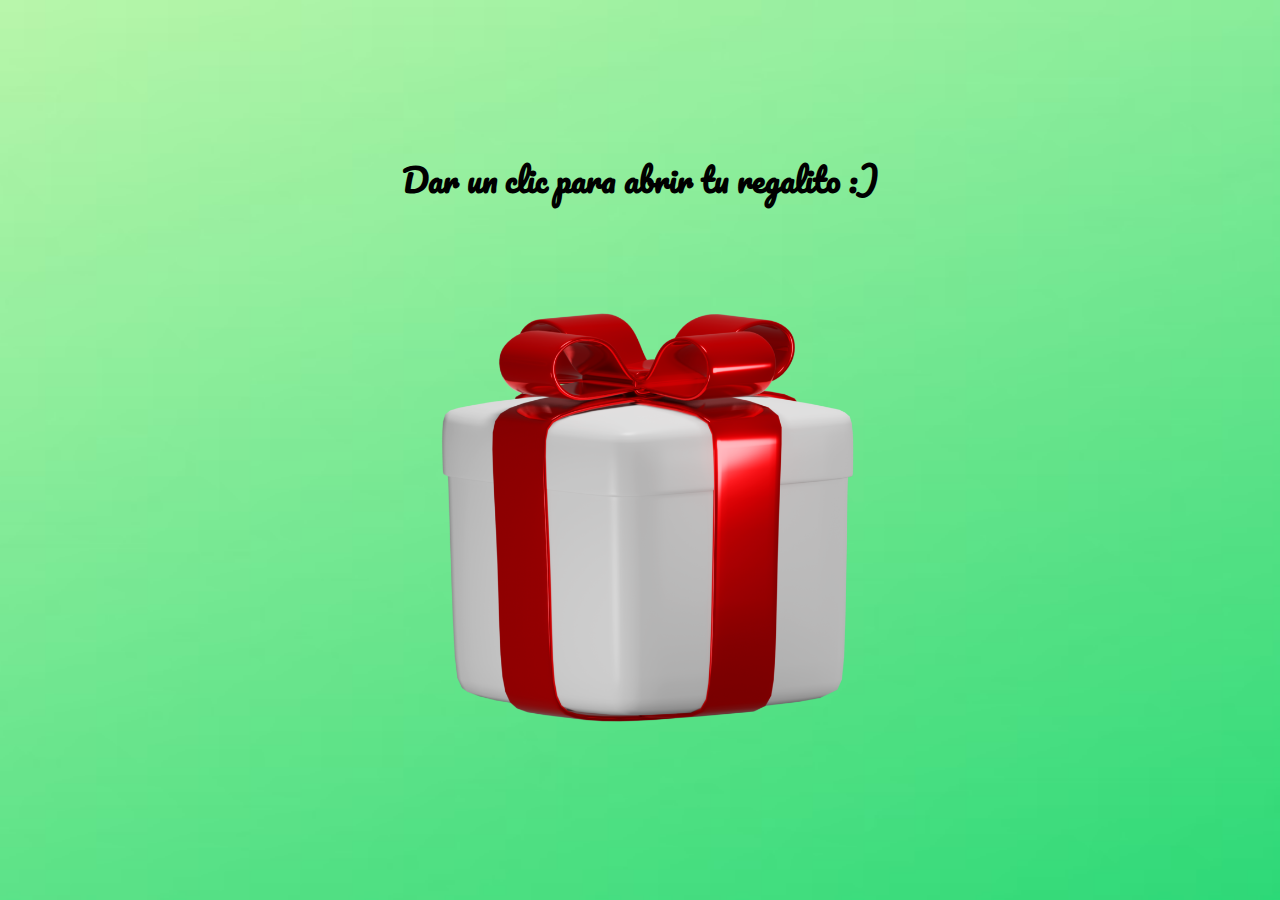
<file: surpriseBox/index.html>
<!DOCTYPE html>
<html lang="es">
<head>
    <meta charset="UTF-8"> <!-- Configuración de codificación de caracteres -->
    <meta name="viewport" content="width=device-width, initial-scale=1.0"> <!-- Escalado responsivo para dispositivos móviles -->
    <link rel="icon" type="image/png" href="img/iconoregalo.png"> <!-- Ícono de la página -->
    <link href="https://fonts.googleapis.com/css2?family=Pacifico&display=swap" rel="stylesheet"> <!-- Fuente personalizada -->
    <link rel="stylesheet" href="css/styles.css"> <!-- Archivo de estilos CSS -->
    <title>¡¡Abre tu regalo!!</title> <!-- Título de la página -->
</head>
<body>
    <div class="container"> <!-- Contenedor principal -->
        <h1>Dar un clic para abrir tu regalito :)</h1> <!-- Mensaje principal -->
        <img src="img/CajaRegalo.png" alt="CajaRegalo"> <!-- Imagen del regalo -->
    </div>

    <script src="js/caja.js"></script> <!-- Enlace al archivo JavaScript -->
</body>
</html>
</file>
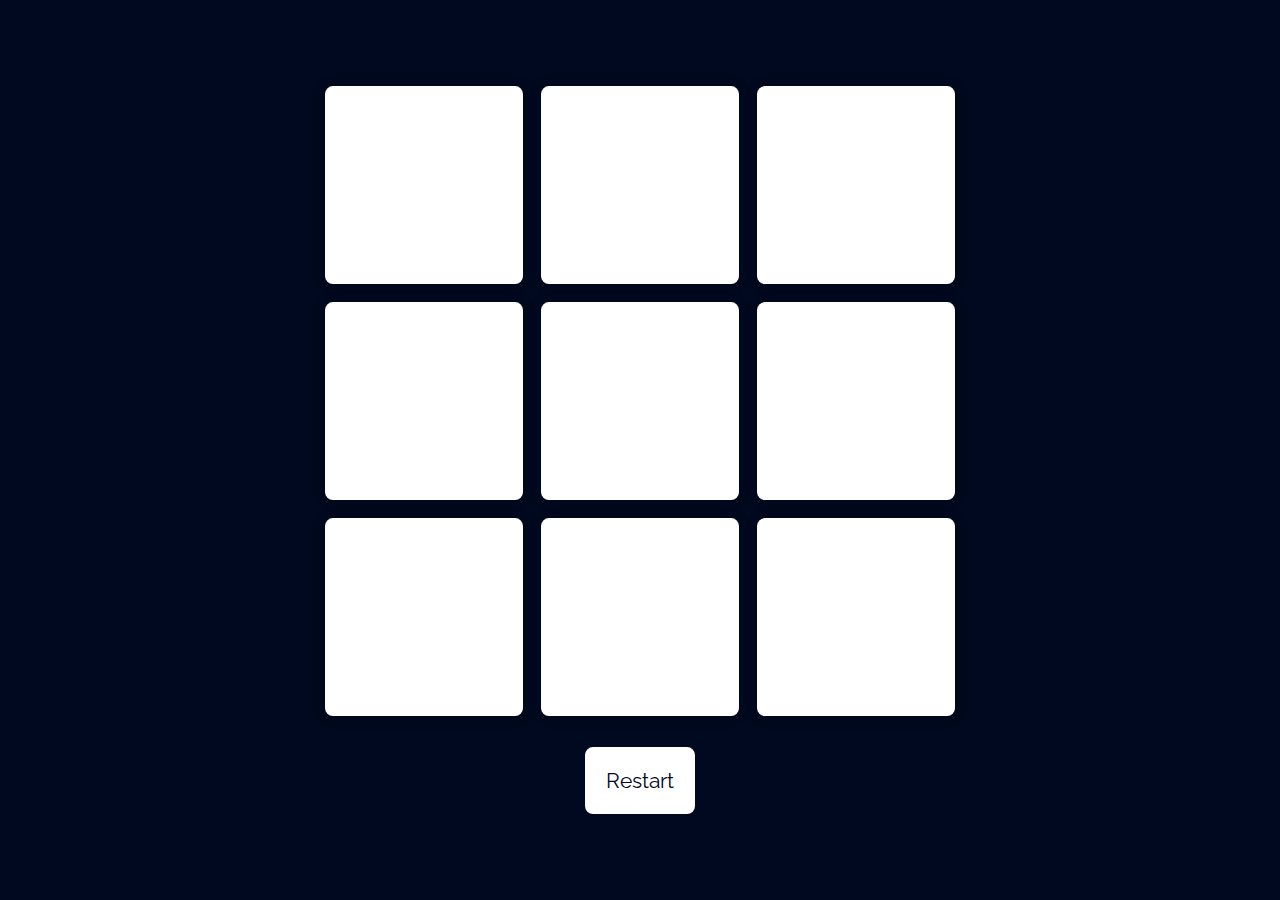
<file: tictactoe/index.html>
<!DOCTYPE html>
<html lang="en">
<meta name="viewport" content="width=device-width, initial-scale=1.0">
<title>Tic Tac Toe | Coding Vibess</title>
<!-- Google Fonts -->
<link href="https://fonts.googleapis.com/css2?family=Raleway:wght@700&display=swap" rel="stylesheet">
<!-- Stylesheet -->
<link rel="stylesheet" href="style.css">
</head>

<body>
    <div class="wrapper">
        <div class="container">
            <button class="button-option"></button>
            <button class="button-option"></button>
            <button class="button-option"></button>
            <button class="button-option"></button>
            <button class="button-option"></button>
            <button class="button-option"></button>
            <button class="button-option"></button>
            <button class="button-option"></button>
            <button class="button-option"></button>
        </div>
        <button id="restart">Restart</button>
    </div>

    <div class="popup hide">
        <p id="message">Sample Message</p>
        <button id="new-game">New Game</button>
    </div>

    <!-- Script -->
    <script src="script.js"></script>
</body>

</html>
</file>
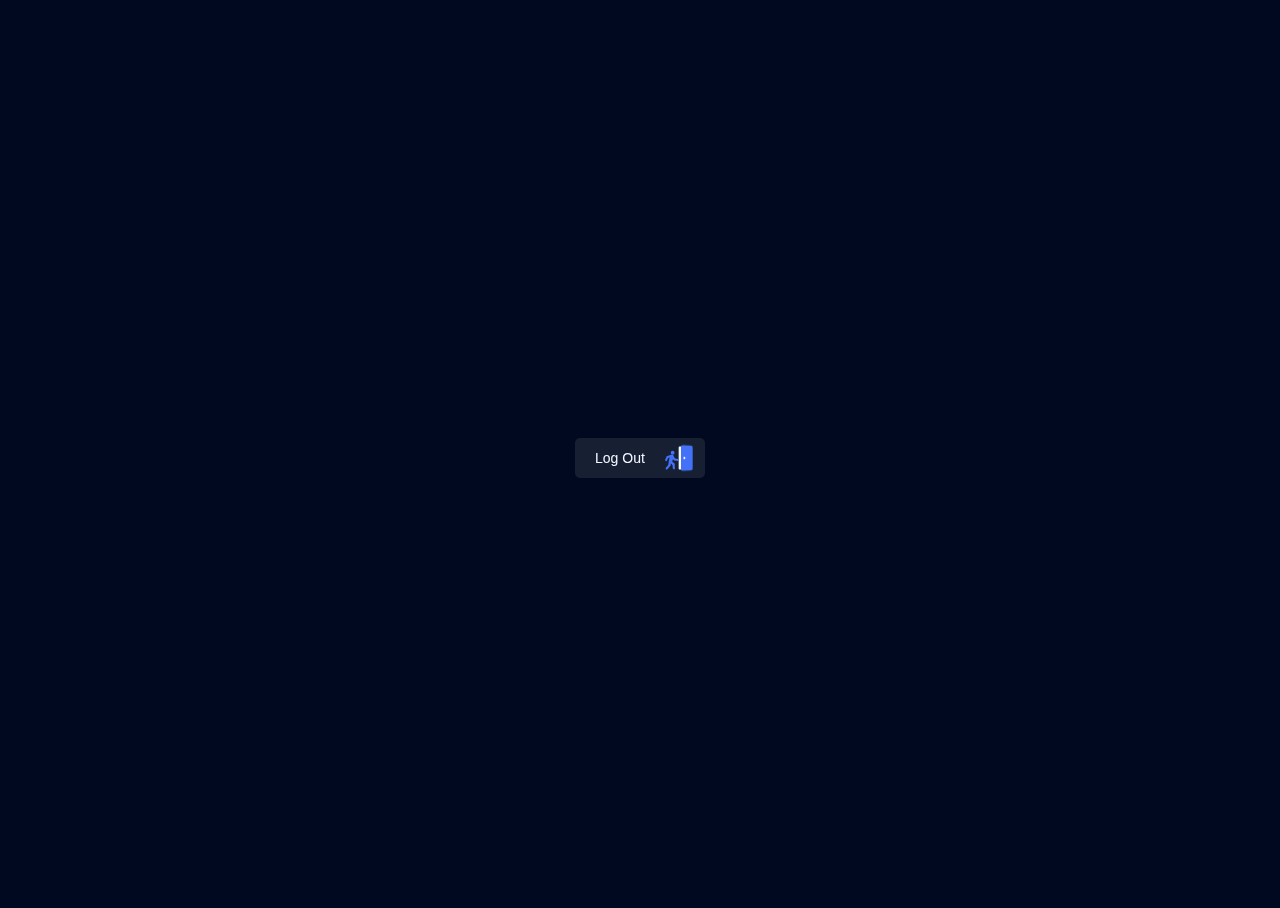
<file: buttonLogin/button.html>
<!DOCTYPE html>
<html lang="en">

<head>
    <meta charset="UTF-8" />
    <meta name="viewport" content="width=device-width, initial-scale=1.0" />
    <title>Animated Logout Button | Coding Vibess</title>
    <link rel="stylesheet" href="button.css" />
</head>

<body>
    <div class="background background--light">
        <button class="logoutButton logoutButton--dark">
            <svg class="doorway" viewBox="0 0 100 100">
                <path
                    d="M93.4 86.3H58.6c-1.9 0-3.4-1.5-3.4-3.4V17.1c0-1.9 1.5-3.4 3.4-3.4h34.8c1.9 0 3.4 1.5 3.4 3.4v65.8c0 1.9-1.5 3.4-3.4 3.4z" />
                <path class="bang"
                    d="M40.5 43.7L26.6 31.4l-2.5 6.7zM41.9 50.4l-19.5-4-1.4 6.3zM40 57.4l-17.7 3.9 3.9 5.7z" />
            </svg>
            <svg class="figure" viewBox="0 0 100 100">
                <circle cx="52.1" cy="32.4" r="6.4" />
                <path
                    d="M50.7 62.8c-1.2 2.5-3.6 5-7.2 4-3.2-.9-4.9-3.5-4-7.8.7-3.4 3.1-13.8 4.1-15.8 1.7-3.4 1.6-4.6 7-3.7 4.3.7 4.6 2.5 4.3 5.4-.4 3.7-2.8 15.1-4.2 17.9z" />
                <g class="arm1">
                    <path
                        d="M55.5 56.5l-6-9.5c-1-1.5-.6-3.5.9-4.4 1.5-1 3.7-1.1 4.6.4l6.1 10c1 1.5.3 3.5-1.1 4.4-1.5.9-3.5.5-4.5-.9z" />
                    <path class="wrist1"
                        d="M69.4 59.9L58.1 58c-1.7-.3-2.9-1.9-2.6-3.7.3-1.7 1.9-2.9 3.7-2.6l11.4 1.9c1.7.3 2.9 1.9 2.6 3.7-.4 1.7-2 2.9-3.8 2.6z" />
                </g>
                <g class="arm2">
                    <path
                        d="M34.2 43.6L45 40.3c1.7-.6 3.5.3 4 2 .6 1.7-.3 4-2 4.5l-10.8 2.8c-1.7.6-3.5-.3-4-2-.6-1.6.3-3.4 2-4z" />
                    <path class="wrist2"
                        d="M27.1 56.2L32 45.7c.7-1.6 2.6-2.3 4.2-1.6 1.6.7 2.3 2.6 1.6 4.2L33 58.8c-.7 1.6-2.6 2.3-4.2 1.6-1.7-.7-2.4-2.6-1.7-4.2z" />
                </g>
                <g class="leg1">
                    <path
                        d="M52.1 73.2s-7-5.7-7.9-6.5c-.9-.9-1.2-3.5-.1-4.9 1.1-1.4 3.8-1.9 5.2-.9l7.9 7c1.4 1.1 1.7 3.5.7 4.9-1.1 1.4-4.4 1.5-5.8.4z" />
                    <path class="calf1"
                        d="M52.6 84.4l-1-12.8c-.1-1.9 1.5-3.6 3.5-3.7 2-.1 3.7 1.4 3.8 3.4l1 12.8c.1 1.9-1.5 3.6-3.5 3.7-2 0-3.7-1.5-3.8-3.4z" />
                </g>
                <g class="leg2">
                    <path
                        d="M37.8 72.7s1.3-10.2 1.6-11.4 2.4-2.8 4.1-2.6c1.7.2 3.6 2.3 3.4 4l-1.8 11.1c-.2 1.7-1.7 3.3-3.4 3.1-1.8-.2-4.1-2.4-3.9-4.2z" />
                    <path class="calf2"
                        d="M29.5 82.3l9.6-10.9c1.3-1.4 3.6-1.5 5.1-.1 1.5 1.4.4 4.9-.9 6.3l-8.5 9.6c-1.3 1.4-3.6 1.5-5.1.1-1.4-1.3-1.5-3.5-.2-5z" />
                </g>
            </svg>
            <svg class="door" viewBox="0 0 100 100">
                <path
                    d="M93.4 86.3H58.6c-1.9 0-3.4-1.5-3.4-3.4V17.1c0-1.9 1.5-3.4 3.4-3.4h34.8c1.9 0 3.4 1.5 3.4 3.4v65.8c0 1.9-1.5 3.4-3.4 3.4z" />
                <circle cx="66" cy="50" r="3.7" />
            </svg>
            <span class="button-text">Log Out</span>
        </button>
    </div>

    <script src="button.js"></script>
</body>

</html>
</file>
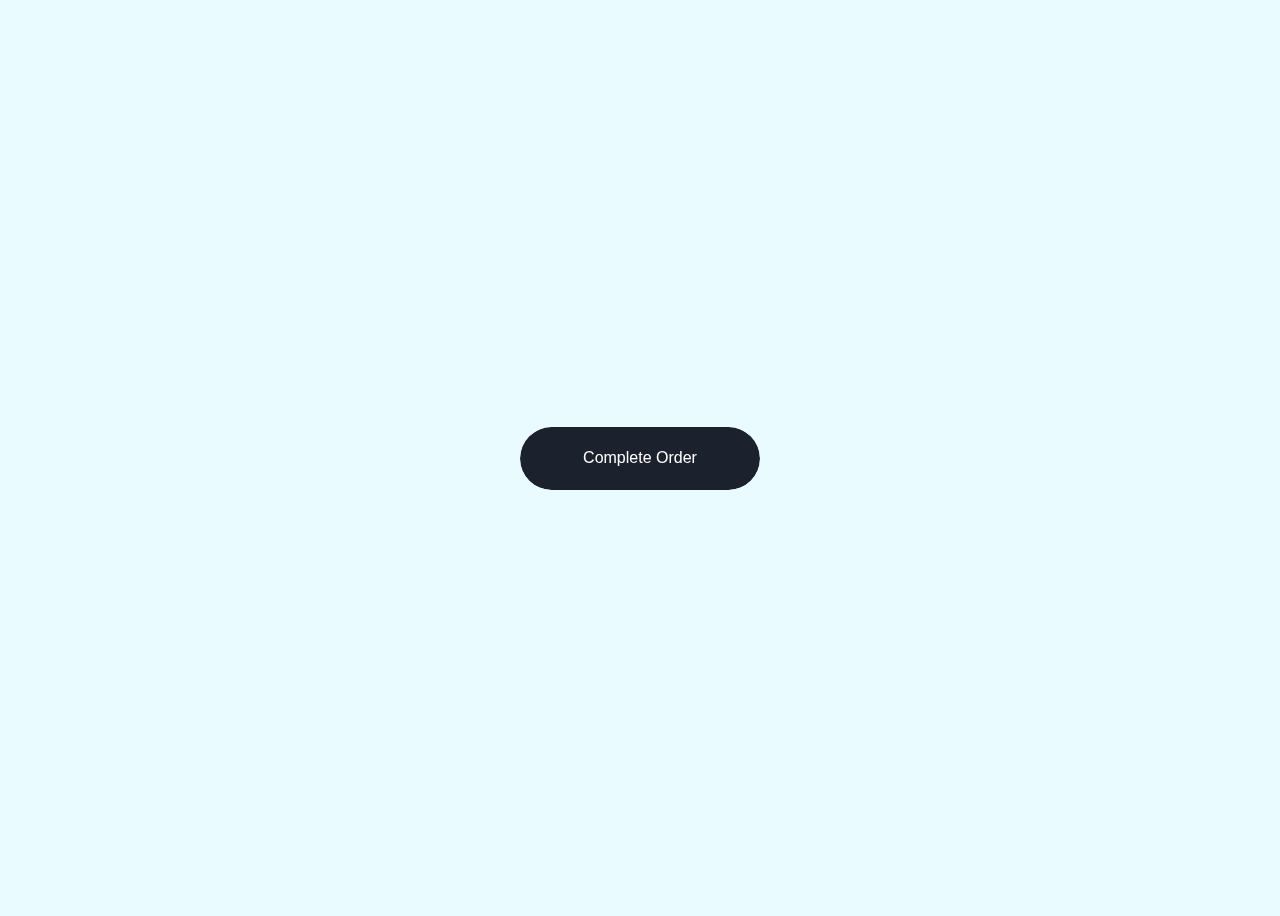
<file: buttonOrder/button.html>
<!DOCTYPE html>
<html lang="en">

<head>
    <meta charset="UTF-8" />
    <title>Complete Order Button</title>
    <link rel="stylesheet" href="button.css" />
</head>

<body>
    <!-- partial:index.partial.html -->
    <button class="order">
        <span class="default">Complete Order</span><span class="success">Order Placed<svg viewbox="0 0 12 10">
                <polyline points="1.5 6 4.5 9 10.5 1"></polyline>
            </svg></span>
        <div class="box"></div>
        <div class="truck">
            <div class="back"></div>
            <div class="front">
                <div class="window"></div>
            </div>
            <div class="light top"></div>
            <div class="light bottom"></div>
        </div>
        <div class="lines"></div>
    </button>
    <!-- partial -->
    <script src="https://cdnjs.cloudflare.com/ajax/libs/jquery/3.4.1/jquery.min.js"></script>
    <script src="button.js"></script>
</body>

</html>
</file>
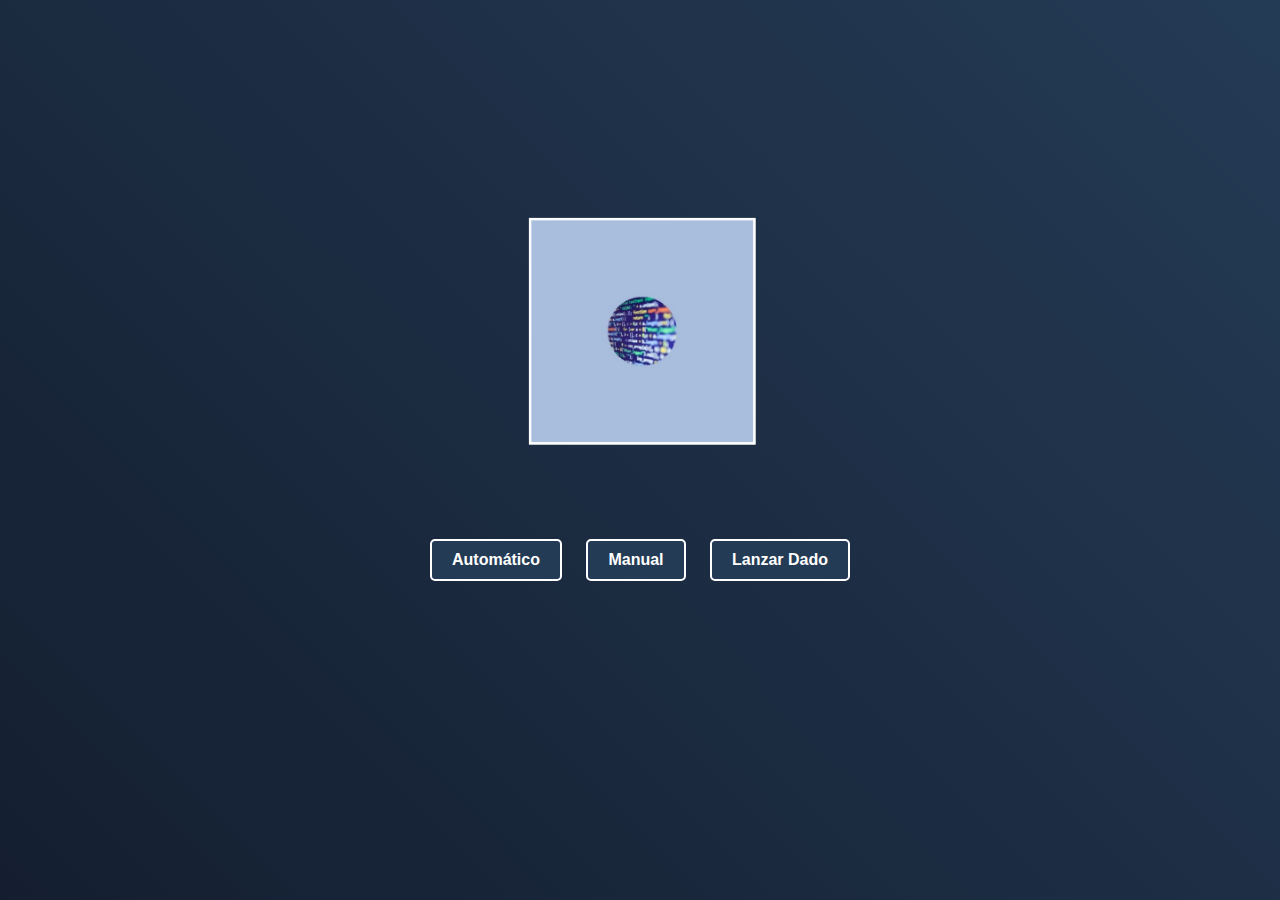
<file: dado/dado.html>
<!DOCTYPE html>
<html lang="en">
<head>
  <meta charset="UTF-8">
  <meta name="viewport" content="width=device-width, initial-scale=1.0">
  <title>Dado 3D</title>
  <link rel="stylesheet" href="/dado/css/dado.css">
</head>
<body>
  <div class="cube-container">
    <div class="cube">
      <div class="cube-face front"></div>
      <div class="cube-face back"></div>
      <div class="cube-face right"></div>
      <div class="cube-face left"></div>
      <div class="cube-face top"></div>
      <div class="cube-face bottom"></div>
    </div>
  </div>

  <div class="buttons">
    <button id="auto-btn">Automático</button>
    <button id="manual-btn">Manual</button>
    <button id="dice-btn">Lanzar Dado</button>
  </div>

  <script src="/dado/js/dado.js"></script>
</body>
</html>
</file>
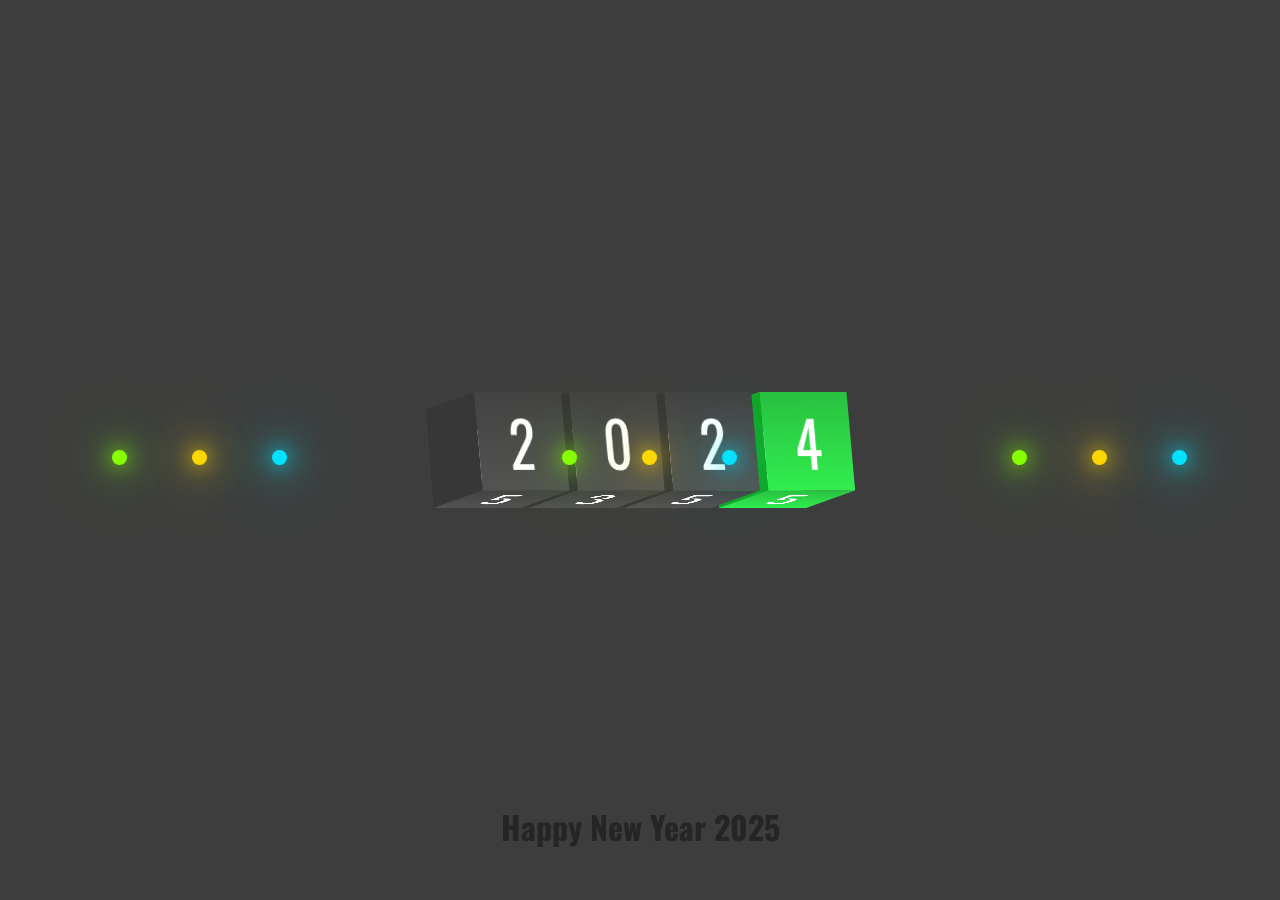
<file: happyNewYear/newYear.html>
<!DOCTYPE html>
<html lang="es">

<head>
    <meta charset="UTF-8">
    <meta name="viewport" content="width=device-width, initial-scale=1.0">
    <link rel="stylesheet" href="newYear.css">
    <title>Happy New Year</title>
</head>

<body>
    <div class="container">
        <div class="text" style="--j: 0">
            <span style="--i: 0">2</span>
            <span style="--i: 1">3</span>
            <span style="--i: 2">4</span>
            <span style="--i: 3">5</span>
        </div>
        <div class="text" style="--j: 1">
            <span style="--i: 0">0</span>
            <span style="--i: 1">1</span>
            <span style="--i: 2">2</span>
            <span style="--i: 3">3</span>
        </div>
        <div class="text" style="--j: 2">
            <span style="--i: 0">2</span>
            <span style="--i: 1">3</span>
            <span style="--i: 2">4</span>
            <span style="--i: 3">5</span>
        </div>
        <div class="text" style="--j: 3">
            <span style="--i: 0">4</span>
            <span style="--i: 1">3</span>
            <span style="--i: 2">6</span>
            <span style="--i: 3">5</span>
        </div>
    </div>
    <h2>Happy New Year </h2>
    <div class="glowing">
        <span style="--i: 1"></span>
        <span style="--i: 2"></span>
        <span style="--i: 3"></span>
    </div>
    <div class="glowing">
        <span style="--i: 1"></span>
        <span style="--i: 2"></span>
        <span style="--i: 3"></span>
    </div>
    <div class="glowing">
        <span style="--i: 1"></span>
        <span style="--i: 2"></span>
        <span style="--i: 3"></span>
    </div>
    <div class="glowing">
        <span style="--i: 1"></span>
        <span style="--i: 2"></span>
        <span style="--i: 3"></span>
    </div>
    <script src="newYear.js"></script>
</body>

</html>
</file>
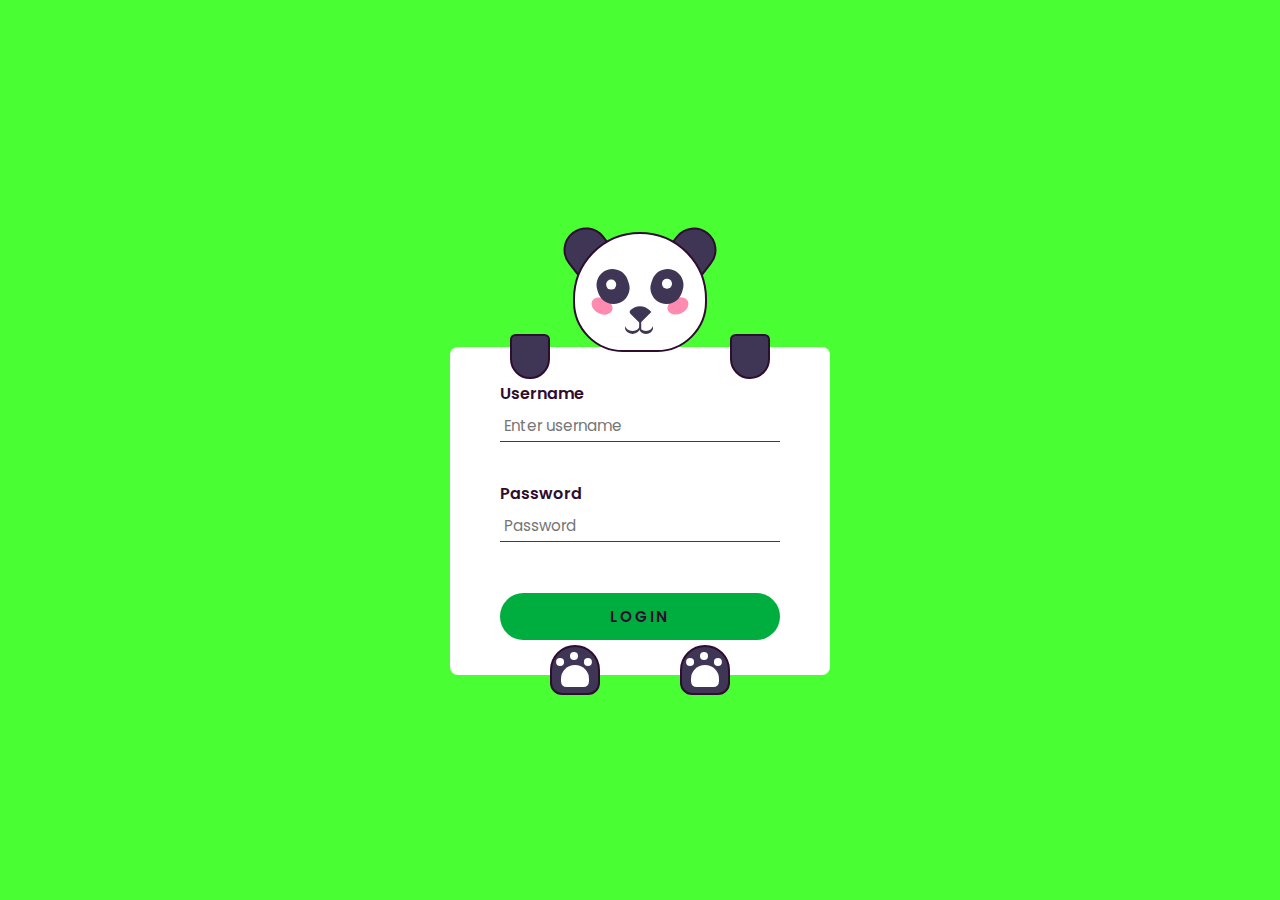
<file: loginPanda/panda.html>
<!DOCTYPE html>
<html lang="en">

<head>
    <meta name="viewport" content="width=device-width, initial-scale=1.0" />
    <title>Panda Login Form | Coding Vibess</title>
    <!-- Google Font -->
    <link href="https://fonts.googleapis.com/css2?family=Poppins:wght@400;600&display=swap" rel="stylesheet" />
    <!-- Stylesheet -->
    <link rel="stylesheet" href="panda.css" />
</head>

<body>
    <div class="container">
        <form>
            <label for="username">Username</label>
            <input type="text" id="username" placeholder="Enter username" /><br />
            <label for="password">Password</label>
            <input type="password" id="password" placeholder="Password" /><br />
            <button>Login</button>
        </form>
        <div class="ear-l"></div>
        <div class="ear-r"></div>
        <div class="panda-face">
            <div class="blush-l"></div>
            <div class="blush-r"></div>
            <div class="eye-l">
                <div class="eyeball-l"></div>
            </div>
            <div class="eye-r">
                <div class="eyeball-r"></div>
            </div>
            <div class="nose"></div>
            <div class="mouth"></div>
        </div>
        <div class="hand-l"></div>
        <div class="hand-r"></div>
        <div class="paw-l"></div>
        <div class="paw-r"></div>
    </div>
    <!-- Script -->
    <script src="panda.js"></script>
</body>

</html>
</file>
<file: surpriseBox/css/styles.css>
body {
    display: flex; /* Utiliza flexbox para alinear los elementos dentro del body */
    justify-content: center; /* Centra los elementos horizontalmente */
    align-items: center; /* Centra los elementos verticalmente */
    height: 100vh; /* La altura del body ocupa el 100% de la ventana */
    margin: 0; /* Elimina márgenes predeterminados del body */
    background: url('../img/fondoverde.avif') no-repeat center center fixed; /* Imagen de fondo centrada y fijada */
    background-size: cover; /* Escala la imagen para cubrir toda la pantalla */
}

.container {
    text-align: center; /* Centra el texto dentro del contenedor */
}

img {
    max-width: 55%; /* La imagen puede ocupar un máximo del 55% del ancho del contenedor */
    height: auto; /* Ajusta automáticamente la altura para mantener la proporción */
}

h1 {
    margin-bottom: 20px; /* Añade un margen inferior de 20px al título */
    font-family: 'Pacifico', cursive; /* Aplica una fuente personalizada al texto */
}

/* Efecto de movimiento suave */
.shake {
    animation: shake 0.5s ease-in-out infinite alternate; /* Aplica una animación de movimiento constante */
}

@keyframes shake {
    0% { transform: translate(0, 0); } /* Posición inicial */
    25% { transform: translate(5px, -5px); } /* Movimiento diagonal */
    50% { transform: translate(-5px, 5px); } /* Movimiento en dirección opuesta */
    75% { transform: translate(5px, 5px); } /* Movimiento diagonal inverso */
    100% { transform: translate(-5px, -5px); } /* Retorno al punto cercano al inicial */
}

/* Estilo para los confetis */
.confetti {
    position: absolute; /* Posiciona los confetis de forma independiente del flujo del documento */
    width: 10px; /* Define el ancho del confeti */
    height: 10px; /* Define la altura del confeti */
    border-radius: 50%; /* Los confetis tienen forma circular */
    pointer-events: none; /* No permite interacción del usuario con los confetis */
}
</file>
<file: tictactoe/style.css>
* {
    padding: 0;
    margin: 0;
    box-sizing: border-box;
    font-family: "Raleway", sans-serif;
}

body {
    height: 100vh;
    background: #00091f;
}

html {
    font-size: 16px;
}

button:hover {
    cursor: pointer;
}

.wrapper {
    position: absolute;
    transform: translate(-50%, -50%);
    top: 50%;
    left: 50%;
}

.container {
    width: 70vmin;
    height: 70vmin;
    display: flex;
    flex-wrap: wrap;
    gap: 2vmin;
}

.button-option {
    background: #ffffff;
    height: 22vmin;
    width: 22vmin;
    border: none;
    border-radius: 8px;
    font-size: 12vmin;
    color: #00091f;
    box-shadow: 0 0 15px rgba(0, 0, 0, 0.1);
}

#restart {
    font-size: 1.3em;
    padding: 1em;
    border-radius: 8px;
    background-color: #ffffff;
    color: #00091f;
    border: none;
    position: relative;
    margin: 1.5em auto 0 auto;
    display: block;
}

.popup {
    background: #00091f;
    height: 100%;
    width: 100%;
    position: absolute;
    display: flex;
    z-index: 2;
    align-items: center;
    justify-content: center;
    flex-direction: column;
    gap: 1em;
    font-size: 12vmin;
}

#new-game {
    font-size: 0.6em;
    padding: 0.5em 1em;
    background-color: #ffffff;
    color: #00091f;
    border-radius: 0.2em;
    border: none;
}

#message {
    color: #ffffff;
    text-align: center;
    font-size: 1em;
}

.popup.hide {
    display: none;
}
</file>
<file: buttonLogin/button.css>
.logoutButton {
    --figure-duration: 100ms;
    --transform-figure: none;
    --walking-duration: 100ms;
    --transform-arm1: none;
    --transform-wrist1: none;
    --transform-arm2: none;
    --transform-wrist2: none;
    --transform-leg1: none;
    --transform-calf1: none;
    --transform-leg2: none;
    --transform-calf2: none;

    background: none;
    border: 0;
    color: #f4f7ff;
    cursor: pointer;
    display: block;
    font-family: 'Quicksand', sans-serif;
    font-size: 14px;
    font-weight: 500;
    height: 40px;
    outline: none;
    padding: 0 0 0 20px;
    perspective: 100px;
    position: relative;
    text-align: left;
    width: 130px;
    -webkit-tap-highlight-color: transparent;
}

.logoutButton::before {
    background-color: #ffffff17;
    border-radius: 5px;
    content: '';
    display: block;
    height: 100%;
    left: 0;
    position: absolute;
    top: 0;
    transform: none;
    transition: transform 50ms ease;
    width: 100%;
    z-index: 2;
}

.logoutButton:hover .door {
    transform: rotateY(20deg);
}

.logoutButton:active::before {
    transform: scale(.96);
}

.logoutButton:active .door {
    transform: rotateY(28deg);
}

.logoutButton.clicked::before {
    transform: none;
}

.logoutButton.clicked .door {
    transform: rotateY(35deg);
}

.logoutButton.door-slammed .door {
    transform: none;
    transition: transform 100ms ease-in 250ms;
}

.logoutButton.falling {
    animation: shake 200ms linear;
}

.logoutButton.falling .bang {
    animation: flash 300ms linear;
}

.logoutButton.falling .figure {
    animation: spin 1000ms infinite linear;
    bottom: -1080px;
    opacity: 0;
    right: 1px;
    transition: transform calc(var(--figure-duration) * 1ms) linear,
        bottom calc(var(--figure-duration) * 1ms) cubic-bezier(0.7, 0.1, 1, 1) 100ms,
        opacity calc(var(--figure-duration) * 0.25ms) linear calc(var(--figure-duration) * 0.75ms);
    z-index: 1;
}

.logoutButton--light::before {
    background-color: #f4f7ff;
}

.logoutButton--light .button-text {
    color: #1f2335;
}

.logoutButton--light .door,
.logoutButton--light .doorway {
    fill: #1f2335;
}

.button-text {
    color: #f4f7ff;
    font-weight: 500;
    position: relative;
    z-index: 10;
}

svg {
    display: block;
    position: absolute;
}

.figure {
    bottom: 5px;
    fill: #4371f7;
    right: 18px;
    transform: var(--transform-figure);
    transition: transform calc(var(--figure-duration) * 1ms) cubic-bezier(0.2, 0.1, 0.80, 0.9);
    width: 30px;
    z-index: 4;
}

.door,
.doorway {
    bottom: 4px;
    fill: #f4f7ff;
    right: 12px;
    width: 32px;
}

.door {
    transform: rotateY(20deg);
    transform-origin: 100% 50%;
    transform-style: preserve-3d;
    transition: transform 200ms ease;
    z-index: 5;
}

.door path {
    fill: #4371f7;
    stroke: #4371f7;
    stroke-width: 4;
}

.doorway {
    z-index: 3;
}

.bang {
    opacity: 0;
}

.arm1,
.wrist1,
.arm2,
.wrist2,
.leg1,
.calf1,
.leg2,
.calf2 {
    transition: transform calc(var(--walking-duration) * 1ms) ease-in-out;
}

.arm1 {
    transform: var(--transform-arm1);
    transform-origin: 52% 45%;
}

.wrist1 {
    transform: var(--transform-wrist1);
    transform-origin: 59% 55%;
}

.arm2 {
    transform: var(--transform-arm2);
    transform-origin: 47% 43%;
}

.wrist2 {
    transform: var(--transform-wrist2);
    transform-origin: 35% 47%;
}

.leg1 {
    transform: var(--transform-leg1);
    transform-origin: 47% 64.5%;
}

.calf1 {
    transform: var(--transform-calf1);
    transform-origin: 55.5% 71.5%;
}

.leg2 {
    transform: var(--transform-leg2);
    transform-origin: 43% 63%;
}

.calf2 {
    transform: var(--transform-calf2);
    transform-origin: 41.5% 73%;
}

@keyframes spin {
    from {
        transform: rotate(0deg) scale(0.94);
    }

    to {
        transform: rotate(359deg) scale(0.94);
    }
}

@keyframes shake {
    0% {
        transform: rotate(-1deg);
    }

    50% {
        transform: rotate(2deg);
    }

    100% {
        transform: rotate(-1deg);
    }
}

@keyframes flash {
    0% {
        opacity: 0.4;
    }

    100% {
        opacity: 0;
    }
}

html,
body {
    height: 100%;
}

body {
    align-items: center;
    background: #00091F;
    display: flex;
    justify-content: center;
    overflow: hidden;
    -webkit-font-smoothing: antialiased;
}

.background {
    align-items: center;
    display: flex;
    height: 100%;
    justify-content: center;
    width: 50%;
}

button {
    margin: 20px;
}
</file>
<file: buttonOrder/button.css>
:root {
    --primary: #275EFE;
    --primary-light: #7699FF;
    --dark: #1C212E;
    --grey-dark: #3F4656;
    --grey: #6C7486;
    --grey-light: #CDD9ED;
    --white: #FFF;
    --green: #16BF78;
    --sand: #DCB773;
    --sand-light: #EDD9A9;
}

.order {
    appearance: none;
    border: 0;
    background: var(--dark);
    position: relative;
    height: 63px;
    width: 240px;
    padding: 0;
    outline: none;
    cursor: pointer;
    border-radius: 32px;
    -webkit-mask-image: -webkit-radial-gradient(white, black);
    -webkit-tap-highlight-color: transparent;
    overflow: hidden;
    transition: transform 0.3s ease;
}

.order span {
    --o: 1;
    position: absolute;
    left: 0;
    right: 0;
    text-align: center;
    top: 19px;
    line-height: 24px;
    color: var(--white);
    font-size: 16px;
    font-weight: 500;
    opacity: var(--o);
    transition: opacity 0.3s ease;
}

.order span.default {
    transition-delay: 0.3s;
}

.order span.success {
    --offset: 16px;
    --o: 0;
}

.order span.success svg {
    width: 12px;
    height: 10px;
    display: inline-block;
    vertical-align: top;
    fill: none;
    margin: 7px 0 0 4px;
    stroke: var(--green);
    stroke-width: 2;
    stroke-linecap: round;
    stroke-linejoin: round;
    stroke-dasharray: 16px;
    stroke-dashoffset: var(--offset);
    transition: stroke-dashoffset 0.3s ease;
}

.order:active {
    transform: scale(0.96);
}

.order .lines {
    opacity: 0;
    position: absolute;
    height: 3px;
    background: green;
    border-radius: 2px;
    width: 6px;
    top: 30px;
    left: 100%;
    box-shadow: 15px 0 0 var(--white), 30px 0 0 var(--white), 45px 0 0 var(--white), 60px 0 0 var(--white), 75px 0 0 var(--white), 90px 0 0 var(--white), 105px 0 0 var(--white), 120px 0 0 var(--white), 135px 0 0 var(--white), 150px 0 0 var(--white), 165px 0 0 var(--white), 180px 0 0 var(--white), 195px 0 0 var(--white), 210px 0 0 var(--white), 225px 0 0 var(--white), 240px 0 0 var(--white), 255px 0 0 var(--white), 270px 0 0 var(--white), 285px 0 0 var(--white), 300px 0 0 var(--white), 315px 0 0 var(--white), 330px 0 0 var(--white);
}

.order .back,
.order .box {
    --start: var(--white);
    --stop: var(--grey-light);
    border-radius: 2px;
    background: linear-gradient(var(--start), var(--stop));
    position: absolute;
}

.order .truck {
    width: 60px;
    height: 41px;
    left: 100%;
    z-index: 1;
    top: 11px;
    position: absolute;
    transform: translateX(24px);
}

.order .truck:before,
.order .truck:after {
    --r: -90deg;
    content: '';
    height: 2px;
    width: 20px;
    right: 58px;
    position: absolute;
    display: block;
    background: var(--primary);
    border-radius: 1px;
    transform-origin: 100% 50%;
    transform: rotate(var(--r));
}

.order .truck:before {
    top: 4px;
}

.order .truck:after {
    --r: 90deg;
    bottom: 4px;
}

.order .truck .back {
    left: 0;
    top: 0;
    width: 60px;
    height: 41px;
    z-index: 1;
}

.order .truck .front {
    overflow: hidden;
    position: absolute;
    border-radius: 2px 9px 9px 2px;
    width: 26px;
    height: 41px;
    left: 60px;
}

.order .truck .front:before,
.order .truck .front:after {
    content: '';
    position: absolute;
    display: block;
}

.order .truck .front:before {
    height: 13px;
    width: 2px;
    left: 0;
    top: 14px;
    background: linear-gradient(var(--yellow), var(--grey-dark));
}

.order .truck .front:after {
    border-radius: 2px 9px 9px 2px;
    background: var(--primary);
    width: 24px;
    height: 41px;
    right: 0;
}

.order .truck .front .window {
    overflow: hidden;
    border-radius: 2px 8px 8px 2px;
    background: var(--primary);
    transform: perspective(4px) rotateY(3deg);
    width: 22px;
    height: 41px;
    position: absolute;
    left: 2px;
    top: 0;
    z-index: 1;
    transform-origin: 0 50%;
}

.order .truck .front .window:before,
.order .truck .front .window:after {
    content: '';
    position: absolute;
    right: 0;
}

.order .truck .front .window:before {
    top: 0;
    bottom: 0;
    width: 14px;
    background: var(--dark);
}

.order .truck .front .window:after {
    width: 14px;
    top: 7px;
    height: 4px;
    position: absolute;
    background: rgba(255, 255, 255, 0.14);
    transform: skewY(14deg);
    box-shadow: 0 7px 0 rgba(255, 255, 255, 0.14);
}

.order .truck .light {
    width: 3px;
    height: 8px;
    left: 83px;
    transform-origin: 100% 50%;
    position: absolute;
    border-radius: 2px;
    transform: scaleX(0.8);
    background: white;
}

.order .truck .light:before {
    content: '';
    height: 4px;
    width: 7px;
    opacity: 0;
    transform: perspective(2px) rotateY(-15deg) scaleX(0.94);
    position: absolute;
    transform-origin: 0 50%;
    left: 3px;
    top: 50%;
    margin-top: -2px;
    background: linear-gradient(90deg, white, rgba(540, 220, 65, 0.7), rgba(240, 450, 915, 0));
}

.order .truck .light.top {
    top: 4px;
}

.order .truck .light.bottom {
    bottom: 4px;
}

.order .box {
    --start: var(--sand-light);
    --stop: var(--sand);
    width: 21px;
    height: 21px;
    right: 100%;
    top: 21px;
}

.order .box:before,
.order .box:after {
    content: '';
    top: 10px;
    position: absolute;
    left: 0;
    right: 0;
}

.order .box:before {
    height: 3px;
    margin-top: -1px;
    background: rgba(0, 0, 0, 0.315);
}

.order .box:after {
    height: 1px;
    background: rgba(0, 0, 0, 0.15);
}

.order.animate .default {
    --o: 0;
    transition-delay: 0s;
}

.order.animate .success {
    --offset: 0;
    --o: 1;
    transition-delay: 7s;
}

.order.animate .success svg {
    transition-delay: 7.3s;
}

.order.animate .truck {
    animation: truck 10s ease forwards;
}

.order.animate .truck:before {
    animation: door1 2.4s ease forwards 0.3s;
}

.order.animate .truck:after {
    animation: door2 2.4s ease forwards 0.6s;
}

.order.animate .truck .light:before,
.order.animate .truck .light:after {
    animation: light 10s ease forwards;
}

.order.animate .box {
    animation: box 10s ease forwards;
}

.order.animate .lines {
    animation: lines 10s ease forwards;
}

@keyframes truck {

    10%,
    30% {
        transform: translateX(-164px);
    }

    40% {
        transform: translateX(-104px);
    }

    60% {
        transform: translateX(-224px);
    }

    75%,
    100% {
        transform: translateX(24px);
    }
}

@keyframes lines {

    0%,
    30% {
        opacity: 0;
        transform: scaleY(0.7) translateX(0);
    }

    35%,
    65% {
        opacity: 1;
    }

    70% {
        opacity: 0;
    }

    100% {
        transform: scaleY(0.7) translateX(-400px);
    }
}

@keyframes light {

    0%,
    30% {
        opacity: 0;
        transform: perspective(2px) rotateY(-15deg) scaleX(0.88);
    }

    40%,
    100% {
        opacity: 1;
        transform: perspective(2px) rotateY(-15deg) scaleX(0.94);
    }
}

@keyframes door1 {

    30%,
    50% {
        transform: rotate(32deg);
    }
}

@keyframes door2 {

    30%,
    50% {
        transform: rotate(-32deg);
    }
}

@keyframes box {

    8%,
    10% {
        transform: translateX(40px);
        opacity: 1;
    }

    25% {
        transform: translateX(112px);
        opacity: 1;
    }

    26% {
        transform: translateX(112px);
        opacity: 0;
    }

    27%,
    100% {
        transform: translateX(0px);
        opacity: 0;
    }
}

html {
    box-sizing: border-box;
    -webkit-font-smoothing: antialiased;
}

* {
    box-sizing: inherit;
}

*:before,
*:after {
    box-sizing: inherit;
}

body {
    min-height: 100vh;
    font-family: Roboto, Arial;
    display: flex;
    justify-content: center;
    align-items: center;
    background: #eafbff;
}

body .dribbble {
    position: fixed;
    display: block;
    right: 20px;
    bottom: 20px;
}

body .dribbble img {
    display: block;
    height: 28px;
}
</file>
<file: dado/css/dado.css>
/* Estilos generales */
body {
    margin: 0;
    height: 100vh;
    display: flex;
    justify-content: center;
    align-items: center;
    flex-direction: column;
    background: linear-gradient(45deg, #141e30, #243b55);
    overflow: hidden;
    font-family: Arial, sans-serif;
    color: white;
}

/* Contenedor del cubo */
.cube-container {
    perspective: 1000px;
}

/* El cubo */
.cube {
    position: relative;
    width: 200px;
    height: 200px;
    transform-style: preserve-3d;
    animation: spin 5s infinite linear;
    cursor: grab;
    transition: transform 0.5s ease-in-out;
}

/* Caras del cubo */
.cube-face {
    position: absolute;
    width: 200px;
    height: 200px;
    background: rgba(255, 255, 255, 0.9);
    border: 2px solid #fff;
    display: flex;
    justify-content: center;
    align-items: center;
    font-size: 48px;
    font-weight: bold;
    color: #141e30;
}

/* Caras del cubo con imágenes personalizadas */
.front {
    transform: rotateY(0deg) translateZ(100px);
    background-image: url('/dado/img/dado1.jpg'); /* Reemplaza con tu imagen */
    background-size: cover;
    background-position: center;
}

.back {
    transform: rotateY(180deg) translateZ(100px);
    background-image: url('/dado/img/dado6.jpg'); /* Reemplaza con tu imagen */
    background-size: cover;
    background-position: center;
}

.right {
    transform: rotateY(90deg) translateZ(100px);
    background-image: url('/dado/img/dado3.jpg'); /* Reemplaza con tu imagen */
    background-size: cover;
    background-position: center;
}

.left {
    transform: rotateY(-90deg) translateZ(100px);
    background-image: url('/dado/img/dado4.jpg'); /* Reemplaza con tu imagen */
    background-size: cover;
    background-position: center;
}

.top {
    transform: rotateX(90deg) translateZ(100px);
    background-image: url('/dado/img/dado5.jpg'); /* Reemplaza con tu imagen */
    background-size: cover;
    background-position: center;
}

.bottom {
    transform: rotateX(-90deg) translateZ(100px);
    background-image: url('/dado/img/dado2.jpg'); /* Reemplaza con tu imagen */
    background-size: cover;
    background-position: center;
}


/* Animación de rotación */
@keyframes spin {
    from {
        transform: rotateX(0deg) rotateY(0deg);
    }

    to {
        transform: rotateX(360deg) rotateY(360deg);
    }
}

/* Botones */
.buttons {
    margin-top: 20px;
}

.buttons button {
    padding: 10px 20px;
    margin: 90px 10px;
    font-size: 16px;
    font-weight: bold;
    background-color: #243b55;
    color: white;
    border: 2px solid white;
    border-radius: 5px;
    cursor: pointer;
    transition: all 0.3s ease;
}

.buttons button:hover {
    background-color: white;
    color: #243b55;
}
</file>
<file: happyNewYear/newYear.css>
@import url("https://fonts.googleapis.com/css2?family=Oswald:wght@500;600;700&display=swap");

* {
    margin: 0;
    padding: 0;
    box-sizing: border-box;
    font-family: "Oswald", sans-serif;
}

body {
    display: flex;
    justify-content: center;
    align-items: center;
    min-height: 100vh;
    overflow: hidden;
    background: #3d3d3d;
}

.container {
    position: absolute;
    display: flex;
    transform-style: preserve-3d;
    gap: 10px;
    transform: rotateY(30deg) rotateX(10deg);
}

.container.newyear .text {
    transform: rotateX(calc(-360deg * 1));
}

.container.newyear .text:last-child {
    transform: rotateX(calc(-630deg * 1));
}

.text {
    position: relative;
    width: 100px;
    height: 100px;
    transform-style: preserve-3d;
    transition: 2.5s ease-in-out;
    transition-delay: calc(0.25s * var(--j));
}

.text span {
    position: absolute;
    top: 0;
    left: 0;
    width: 100%;
    height: 100%;
    display: flex;
    justify-content: center;
    align-items: center;
    color: #fff;
    font-size: 4em;
    cursor: default;
    background: linear-gradient(#434343, #535353);
    transform-style: preserve-3d;
    transform: rotateX(calc(90deg * var(--i))) translateZ(50px);
}

.text::before {
    content: "";
    position: absolute;
    width: 100%;
    height: 100%;
    background: #373737;
    transform-origin: left;
    transform: rotateY(90deg) translateX(-50px);
}

.text:last-child span {
    background: linear-gradient(#29c040, #32ed4e);
}

.text:last-child span::before {
    background: #11a728;
}

.text:last-child::before {
    background: #11a728;
}

h2 {
    position: fixed;
    bottom: 50px;
    color: #252525;
    font-size: 2em;
    transition: 0.5s;
    cursor: pointer;
}

h2.active {
    color: #fff;
    text-shadow:
        0 0 20px #fff,
        0 0 50px #fff;
}

h2:after {
    content: ' 2025';
    transition: 0.5s;
}

h2.active::after {
    color: #32ed4e;
    text-shadow:
        0 0 20px #32ed4e,
        0 0 50px #32ed4e;
}

.glowing {
    position: relative;
    min-width: 750px;
    height: 750px;
    pointer-events: none;
    margin: -150px;
    transform-origin: right;
    animation: colorChange 5s linear infinite;
}

@keyframes colorChange {
    0% {
        filter: hue-rotate(0deg);
        transform: rotate(0deg);
    }

    0% {
        filter: hue-rotate(360deg);
        transform: rotate(360deg);
    }
}

.glowing:nth-child(even) {
    transform-origin: left;
}

.glowing span {
    position: absolute;
    top: calc(80px * var(--i));
    left: calc(80px * var(--i));
    bottom: calc(80px * var(--i));
    right: calc(80px * var(--i));
    border-radius: 50%;
    box-sizing: border-box;
}

.glowing span::before {
    content: "";
    position: absolute;
    border-radius: 50%;
    top: 50%;
    left: -8px;
    width: 15px;
    height: 15px;
    background: #f00;
}

@keyframes animate-reverse {
    0% {
        transform: rotate(360deg);
    }

    100% {
        transform: rotate(0deg);
    }
}

.glowing span:nth-child(3n + 1) {
    animation: animate 10s alternate infinite;
}

.glowing span:nth-child(3n + 2) {
    animation: animate-reverse 13s alternate infinite;
}

.glowing span:nth-child(3n + 3) {
    animation: animate 8s alternate infinite;
}

@keyframes animate {
    0% {
        transform: rotate(0deg);
    }

    100% {
        transform: rotate(360deg);
    }
}

.glowing span:nth-child(3n + 1)::before {
    background: rgba(134, 255, 0, 1);
    box-shadow:
        0 0 20px rgba(134, 255, 0, 1),
        0 0 40px rgba(134, 255, 0, 1),
        0 0 60px rgba(134, 255, 0, 1),
        0 0 80px rgba(134, 255, 0, 1),
        0 0 4px rgba(134, 255, 0, 0.1);
}

.glowing span:nth-child(3n + 2)::before {
    background: rgba(255, 214, 0, 1);
    box-shadow:
        0 0 20px rgba(255, 214, 0, 1),
        0 0 40px rgba(255, 214, 0, 1),
        0 0 60px rgba(255, 214, 0, 1),
        0 0 80px rgba(255, 214, 0, 1),
        0 0 4px rgba(134, 255, 0, 0.1);
}

.glowing span:nth-child(3n + 3)::before {
    background: rgb(0, 226, 255, 1);
    box-shadow:
        0 0 20px rgba(0, 226, 255, 1),
        0 0 40px rgba(0, 226, 255, 1),
        0 0 60px rgba(0, 226, 255, 1),
        0 0 80px rgba(0, 226, 255, 1),
        0 0 4px rgba(0, 226, 255, 0.1);
}

@media only screen and (max-width: 600px) {
    meta[name="viewport"] {
        initial-scale: 0.25;
    }
}
</file>
<file: loginPanda/panda.css>
* {
    padding: 0;
    margin: 0;
    box-sizing: border-box;
    font-family: "Poppins", sans-serif;
}

body {
    background-color: #49ff34;
}

.container {
    height: 31.25em;
    width: 31.25em;
    position: absolute;
    transform: translate(-50%, -50%);
    top: 50%;
    left: 50%;
}

form {
    width: 23.75em;
    height: 20.5em;
    background-color: #ffffff;
    position: absolute;
    transform: translate(-50%, -50%);
    top: calc(50% + 3.8em);
    left: 50%;
    padding: 0 3.1em;
    display: flex;
    flex-direction: column;
    justify-content: center;
    border-radius: 0.5em;
}

form label {
    display: block;
    margin-bottom: 0.2em;
    font-weight: 600;
    color: #2e0d30;
}

form input {
    font-size: 0.95em;
    font-weight: 400;
    color: #3f3554;
    padding: 0.3em;
    border: none;
    border-bottom: 0.12em solid #3f3554;
    outline: none;
}

form input:focus {
    border-color: #f4c531;
}

form input:not(:last-child) {
    margin-bottom: 0.9em;
}

form button {
    font-size: 0.95em;
    padding: 0.8em 0;
    border-radius: 2em;
    border: none;
    cursor: pointer;
    outline: none;
    background-color: #00ad3f;
    color: #2e0d30;
    text-transform: uppercase;
    font-weight: 600;
    letter-spacing: 0.15em;
    margin-top: 0.8em;
    transition: 0.5s;
}

.panda-face {
    height: 7.5em;
    width: 8.4em;
    background-color: #ffffff;
    border: 0.18em solid #2e0d30;
    border-radius: 7.5em 7.5em 5.62em 5.62em;
    position: absolute;
    top: 2em;
    margin: auto;
    left: 0;
    right: 0;
}

.ear-l,
.ear-r {
    background-color: #3f3554;
    height: 2.5em;
    width: 2.81em;
    border: 0.18em solid #2e0d30;
    border-radius: 2.5em 2.5em 0 0;
    top: 1.75em;
    position: absolute;
}

.ear-l {
    transform: rotate(-38deg);
    left: 10.75em;
}

.ear-r {
    transform: rotate(38deg);
    right: 10.75em;
}

.blush-l,
.blush-r {
    background-color: #ff8bb1;
    height: 1em;
    width: 1.37em;
    border-radius: 50%;
    position: absolute;
    top: 4em;
}

.blush-l {
    transform: rotate(25deg);
    left: 1em;
}

.blush-r {
    transform: rotate(-25deg);
    right: 1em;
}

.eye-l,
.eye-r {
    background-color: #3f3554;
    height: 2.18em;
    width: 2em;
    border-radius: 2em;
    position: absolute;
    top: 2.18em;
}

.eye-l {
    left: 1.37em;
    transform: rotate(-20deg);
}

.eye-r {
    right: 1.37em;
    transform: rotate(20deg);
}

.eyeball-l,
.eyeball-r {
    height: 0.6em;
    width: 0.6em;
    background-color: #ffffff;
    border-radius: 50%;
    position: absolute;
    left: 0.6em;
    top: 0.6em;
    transition: 1s all;
}

.eyeball-l {
    transform: rotate(20deg);
}

.eyeball-r {
    transform: rotate(-20deg);
}

.nose {
    height: 1em;
    width: 1em;
    background-color: #3f3554;
    position: absolute;
    top: 4.37em;
    margin: auto;
    left: 0;
    right: 0;
    border-radius: 1.2em 0 0 0.25em;
    transform: rotate(45deg);
}

.nose:before {
    content: "";
    position: absolute;
    background-color: #3f3554;
    height: 0.6em;
    width: 0.1em;
    transform: rotate(-45deg);
    top: 0.75em;
    left: 1em;
}

.mouth,
.mouth:before {
    height: 0.75em;
    width: 0.93em;
    background-color: transparent;
    position: absolute;
    border-radius: 50%;
    box-shadow: 0 0.18em #3f3554;
}

.mouth {
    top: 5.31em;
    left: 3.12em;
}

.mouth:before {
    content: "";
    position: absolute;
    left: 0.87em;
}

.hand-l,
.hand-r {
    background-color: #3f3554;
    height: 2.81em;
    width: 2.5em;
    border: 0.18em solid #2e0d30;
    border-radius: 0.6em 0.6em 2.18em 2.18em;
    transition: 1s all;
    position: absolute;
    top: 8.4em;
}

.hand-l {
    left: 7.5em;
}

.hand-r {
    right: 7.5em;
}

.paw-l,
.paw-r {
    background-color: #3f3554;
    height: 3.12em;
    width: 3.12em;
    border: 0.18em solid #2e0d30;
    border-radius: 2.5em 2.5em 1.2em 1.2em;
    position: absolute;
    top: 27.8em;
}

.paw-l {
    left: 10em;
}

.paw-r {
    right: 10em;
}

.paw-l:before,
.paw-r:before {
    position: absolute;
    content: "";
    background-color: #ffffff;
    height: 1.37em;
    width: 1.75em;
    top: 1.12em;
    left: 0.55em;
    border-radius: 1.56em 1.56em 0.6em 0.6em;
}

.paw-l:after,
.paw-r:after {
    position: absolute;
    content: "";
    background-color: #ffffff;
    height: 0.5em;
    width: 0.5em;
    border-radius: 50%;
    top: 0.31em;
    left: 1.12em;
    box-shadow: 0.87em 0.37em #ffffff, -0.87em 0.37em #ffffff;
}

@media screen and (max-width: 500px) {
    .container {
        font-size: 14px;
    }
}
</file>
